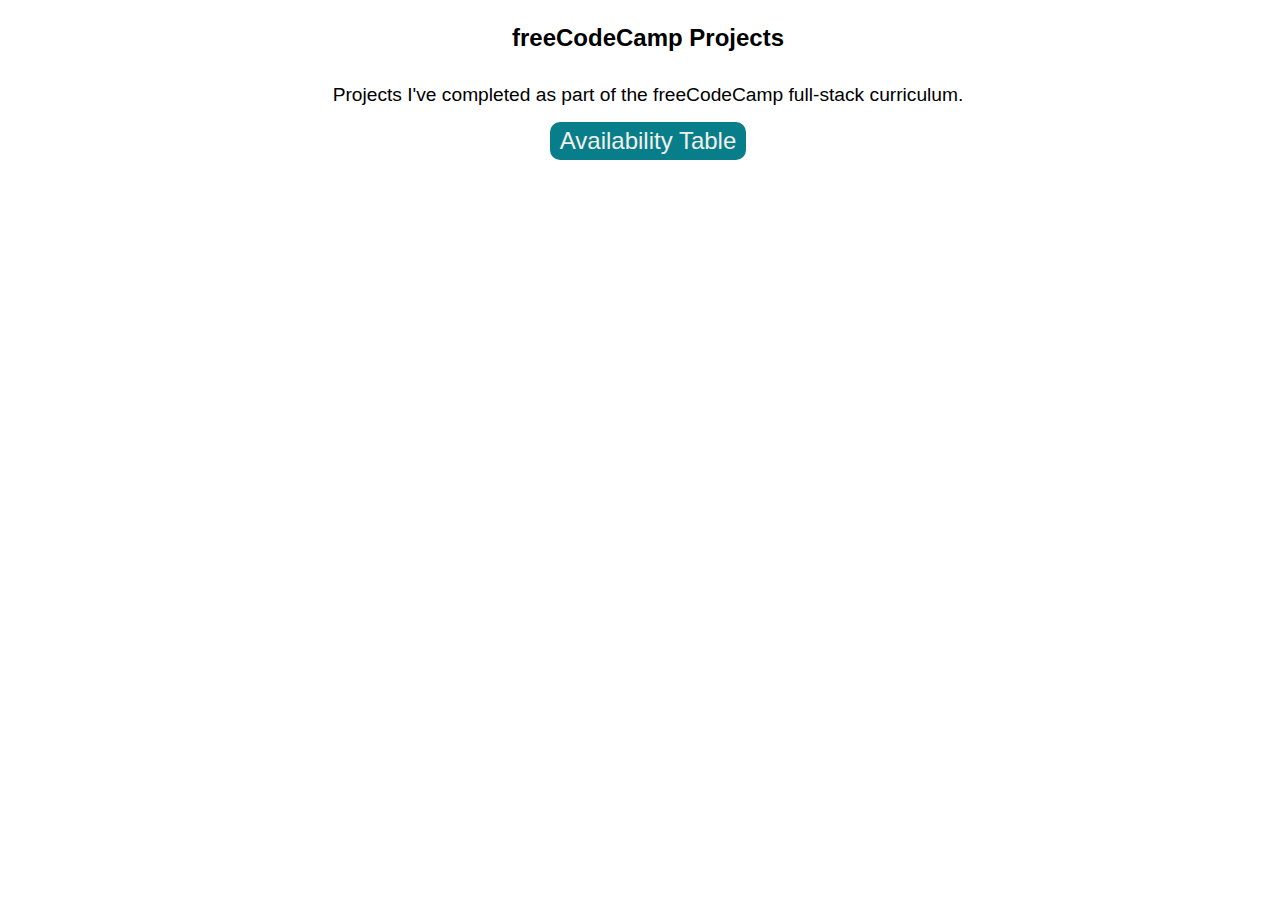
<file: index.html>
<!DOCTYPE html>
  <html lang="en">
<head>
  <meta charset="UTF-8">
  <link href="styles.css" rel="stylesheet" type="text/css" />
  <title></title> 
</head>
<body>

  <div class="title">
    <h1>freeCodeCamp Projects</h1>
    <h2>Projects I've completed as part of the freeCodeCamp full-stack curriculum.</h2>
  </div>

  <div class="projects">
    <a href="https://riighted.github.io/CodeCamp-projects/availability-table" target="_blank">
      Availability Table
    </a>
    <a></a>
    <a></a>
  </div>

</body>
</html>
</file>
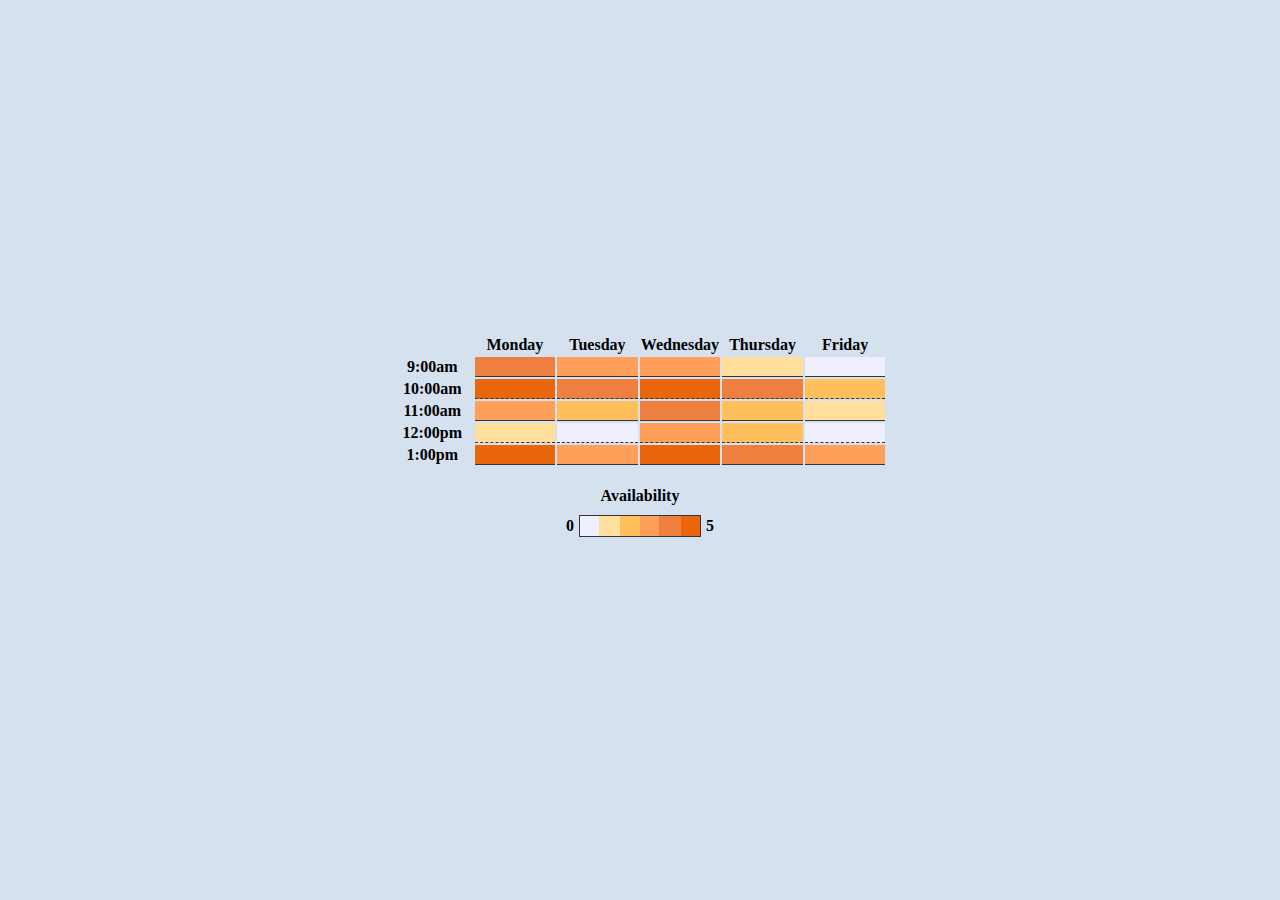
<file: availability-table/index.html>
<!DOCTYPE html>
<html lang="en">

<head>
    <meta charset="utf-8">
    <meta name="viewport" content="width=device-width, initial-scale=1.0">
    <title>Availability Table</title>
    <link href="styles.css" rel="stylesheet" type="text/css" />
</head>

<body>
    <table>
        <thead>
            <tr>
                <th></th>
                <th>Monday</th>
                <th>Tuesday</th>
                <th>Wednesday</th>
                <th>Thursday</th>
                <th>Friday</th>
            </tr>
        </thead>
        <tr class="sharp">
            <th class="time">9:00am</th>
            <td class="available-4"></td>
            <td class="available-3"></td>
            <td class="available-3"></td>
            <td class="available-1"></td>
            <td class="available-0"></td>
        </tr>
        <tr class="half">
            <th class="time">10:00am</th>
            <td class="available-5"></td>
            <td class="available-4"></td>
            <td class="available-5"></td>
            <td class="available-4"></td>
            <td class="available-2"></td>
        </tr>
        <tr class="sharp">
            <th class="time">11:00am</th>
            <td class="available-3"></td>
            <td class="available-2"></td>
            <td class="available-4"></td>
            <td class="available-2"></td>
            <td class="available-1"></td>
        </tr>
        <tr class="half">
            <th class="time">12:00pm</th>
            <td class="available-1"></td>
            <td class="available-0"></td>
            <td class="available-3"></td>
            <td class="available-2"></td>
            <td class="available-0"></td>
        </tr>
        <tr class="sharp">
            <th class="time">1:00pm</th>
            <td class="available-5"></td>
            <td class="available-3"></td>
            <td class="available-5"></td>
            <td class="available-4"></td>
            <td class="available-3"></td>
        </tr>
    </table>
    <div id="legend">
        <span>Availability</span>
        <div class="inline">
            <p>0</p>
            <div id="legend-gradient"></div>
            <p>5</p>
        </div> 
    </div>
</body>

</html>
</file>
<file: styles.css>
:root {
    --color1: #087e8b;
    --color2: #ea660c;
    --dark-color: #353238;
    --light-color: #f2efe9; 
}

html {
    box-sizing: border-box;
    margin: 0;
}

body {
    font-family: Verdana, Tahoma, sans-serif;
    height: 100vh;
    width: 100%;
    font-size: 24px;
}

h1 {
    font-size: 1em;
}

h2 {
    font-weight: normal;
    font-size: .8em;
}

div.title {
    display: flex;
    flex-direction: column;
    align-items: center;
    width: 80%;
    margin: 0 auto
}

div.projects {
    display: flex;
    flex-direction: column;
    align-items: center;
    justify-content: space-evenly;
    margin: 0 auto;
}

a:link {
    text-decoration: none;
    background-color: var(--color1);
    padding: 5px 10px;
    border-radius: 10px;
    color: var(--light-color);
}
a:hover {
    text-decoration: none;
    background-color: var(--color1);
    padding: 5px 10px;
    border-radius: 10px;
    box-shadow: 2px 2px 6px var(--dark-color);
    color: var(--color2);
    transform: scale(1.05);
    transition: transform 0.3s, box-shadow 0.3s ease-in-out;
}

a:visited {
    text-decoration: none;
    background-color: var(--color1);
    padding: 5px 10px;
    border-radius: 10px;
    border: 1px solid rgb(122, 164, 178);
    color: rgb(239, 215, 255);
}
</file>
<file: availability-table/styles.css>
:root {
  --color5: #ea660c;
  --color4: #ef7f3f;
  --color3: #ff9f59;
  --color2: #ffbf5b;
  --color1: #ffdf9b;
  --color0: #efefff;
  --solid-border: 1px solid #353238;
  --dashed-border: 1px dashed #353238;
}

html {
  height: 100%;
  width: 100vw;
  box-sizing: border-box;
}

body {
  display: flex;
  flex-direction: column;
  justify-content: center;
  align-items: center;
  min-height: 100vh;
  margin: 0;
  background-color: #d6e1f0
}

table {
  display: block;
  table-layout: fixed;
  width: 500px;
  margin: 0;
}

th, td {
  width: 16.6%
}

.sharp td {
  border-bottom: var(--solid-border);
}

.half td {
  border-bottom: var(--dashed-border);
}

.available-0 {
  background-color: var(--color0);
}
.available-1 {
  background-color: var(--color1);
}
.available-2 {
  background-color: var(--color2);
}
.available-3 {
  background-color: var(--color3);
}
.available-4 {
  background-color: var(--color4);
}
.available-5 {
  background-color: var(--color5);
}

#legend {
  display: flex;
  flex-direction: column;
  justify-content: center;
  align-items: center;
  margin: 20px auto;
  font-family: tahoma;
  font-weight: bold;
}

#legend-gradient {
  display: flex;
  justify-content: center;
  align-items: center;
  width: 120px;
  height: 20px;
  border: var(--solid-border);
  margin: 10px auto;
  background-image: linear-gradient(90deg, var(--color0) 0% 16%, var(--color1) 16% 33%, var(--color2) 33% 50%, var(--color3) 50% 66%, var(--color4) 66% 84%, var(--color5) 84% 100%);
}

div.inline {
  display: flex;
  flex-direction: row;
  align-items: center;
}

p {
  margin: 5px;
}

td:hover {
  transform: scale(1.05);
  box-shadow: 2px 2px 2px black;
  transition: transform 0.3s, box-shadow 0.5s ease-in-out;
}

td:active {
  transform: scale(.99);
  box-shadow: inset 2px 2px 4px black;
  transition: transform 0.3s, box-shadow 0.5s ease-in-out;
}
</file>
